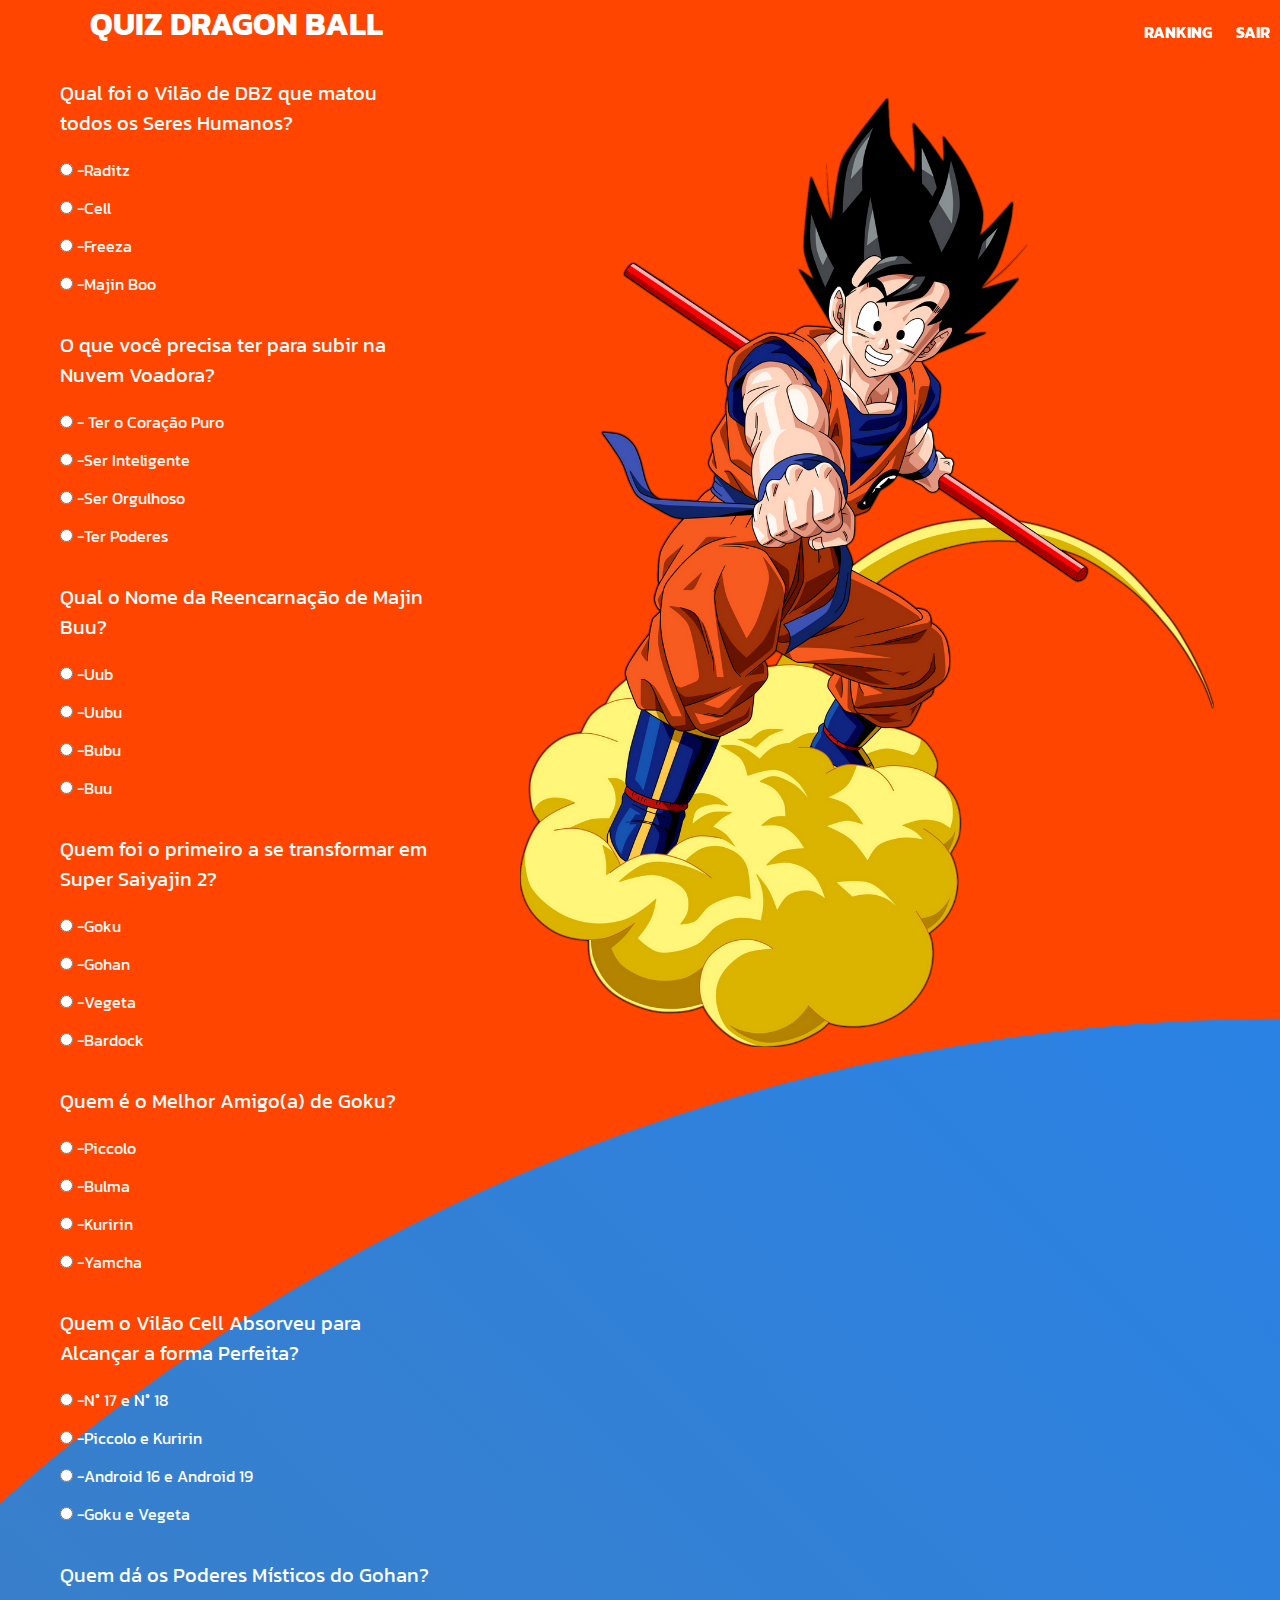
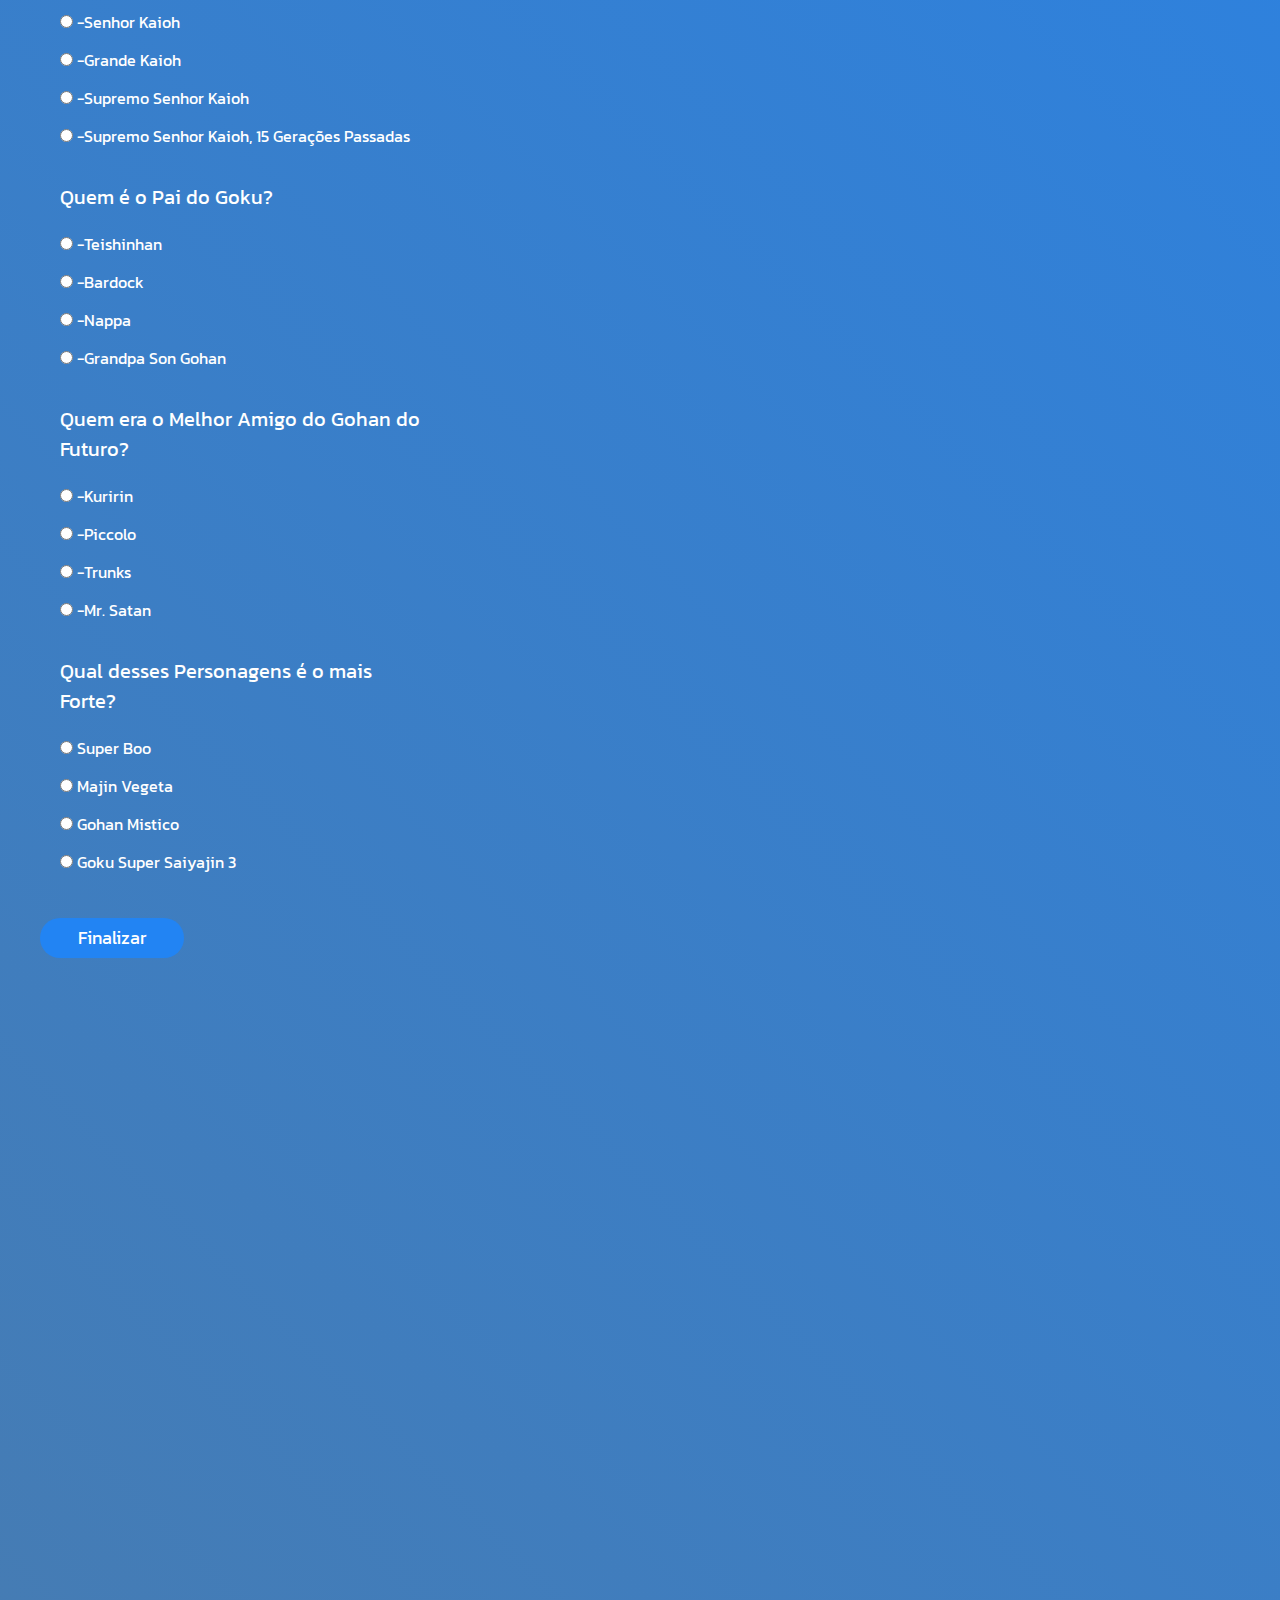
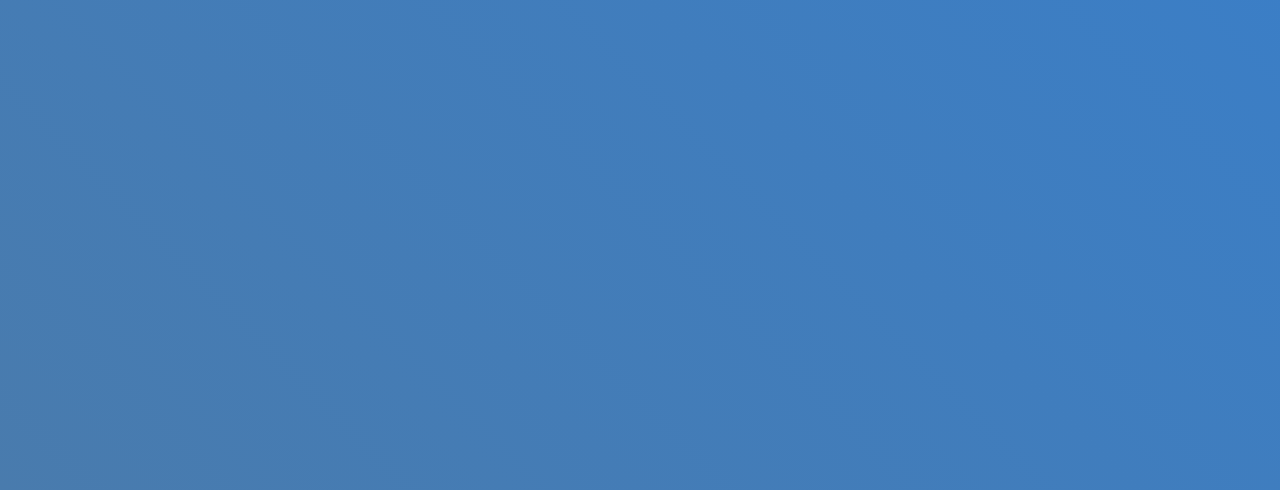
<file: site/public/quiz.html>
<!DOCTYPE html>
<html>
<head>

<title>Quiz</title>
<link href ="css/Style_Quiz.css.css" rel ="stylesheet">
<link href="https://fonts.googleapis.com/css?family=Lato" rel="stylesheet">
<link rel="preconnect" href="https://fonts.googleapis.com">
<link rel="preconnect" href="https://fonts.gstatic.com" crossorigin>
<link href="https://fonts.googleapis.com/css2?family=Kanit&display=swap" rel="stylesheet">
<link rel="shortcut icon" href="Conteudo/SimboloKame.png" type="image/x-icon">
</head>
<nav>
    <ul>
        <li><a href="Ranking.html">Ranking</a></li>
        <li><a href="index.html">Sair</a></li>
    </ul>
</nav>   
<h1>QUIZ DRAGON BALL</h1>


<form id = "Quiz" name = "quiz">

<div id="Pergunta1">
<p class = "Perguntas">Qual foi o Vilão de DBZ que matou todos os Seres Humanos?</p>
<input type = "radio" id = "Radio1" name = "Questao1" value = "0"> -Raditz<br>
<input type = "radio" id = "Radio1" name = "Questao1" value = "0"> -Cell<br>
<input type = "radio" id = "Radio1" name = "Questao1" value = "0"> -Freeza<br>
<input type = "radio" id = "Radio1" name = "Questao1" value = "1"> -Majin Boo<br>
</div>

<div id="Pergunta2">
<p class = "Perguntas">O que você precisa ter para subir na Nuvem Voadora?</p>
<input type = "radio" id = "Radio1" name = "Questao2" value = "1"> - Ter o Coração Puro<br>
<input type = "radio" id = "Radio1" name = "Questao2" value = "0"> -Ser Inteligente<br>
<input type = "radio" id = "Radio1" name = "Questao2" value = "0"> -Ser Orgulhoso<br>
<input type = "radio" id = "Radio1" name = "Questao2" value = "0"> -Ter Poderes<br>
</div>

<div id="Pergunta3">
<p class = "Perguntas">Qual o Nome da Reencarnação de Majin Buu?</p>
<input type = "radio" id = "Radio1" name = "Questao3" value = "1"> -Uub<br>
<input type = "radio" id = "Radio1" name = "Questao3" value = "0"> -Uubu<br>
<input type = "radio" id = "Radio1" name = "Questao3" value = "0"> -Bubu<br>
<input type = "radio" id = "Radio1" name = "Questao3" value = "0"> -Buu<br>
</div>

<div id="Pergunta4">
<p class = "Perguntas">Quem foi o primeiro a se transformar em Super Saiyajin 2?</p>
<input type = "radio" id = "Radio1" name = "Questao4" value = "0"> -Goku<br>
<input type = "radio" id = "Radio1" name = "Questao4" value = "1"> -Gohan<br>
<input type = "radio" id = "Radio1" name = "Questao4" value = "0"> -Vegeta<br>
<input type = "radio" id = "Radio1" name = "Questao4" value = "0"> -Bardock<br>
</div>

<div id="Pergunta5">
<p class = "Perguntas">Quem é o Melhor Amigo(a) de Goku?</p>
<input type = "radio" id = "Radio1" name = "Questao5" value = "0"> -Piccolo<br>
<input type = "radio" id = "Radio1" name = "Questao5" value = "0"> -Bulma<br>
<input type = "radio" id = "Radio1" name = "Questao5" value = "1"> -Kuririn<br>
<input type = "radio" id = "Radio1" name = "Questao5" value = "0"> -Yamcha<br>
</div>

<div id="Pergunta6">
<p class = "Perguntas">Quem o Vilão Cell Absorveu para Alcançar a forma Perfeita?</p>
<input type = "radio" id = "Radio1" name = "Questao6" value = "1"> -N° 17 e N° 18<br>
<input type = "radio" id = "Radio1" name = "Questao6" value = "0"> -Piccolo e Kuririn<br>
<input type = "radio" id = "Radio1" name = "Questao6" value = "0"> -Android 16 e Android 19<br>
<input type = "radio" id = "Radio1" name = "Questao6" value = "0"> -Goku e Vegeta<br>
</div>

<div id="Pergunta7">
<p class = "Perguntas">Quem dá os Poderes Místicos do Gohan?</p>
<input type = "radio" id = "Radio1" name = "Questao7" value = "0"> -Senhor Kaioh<br>
<input type = "radio" id = "Radio1" name = "Questao7" value = "0"> -Grande Kaioh<br>
<input type = "radio" id = "Radio1" name = "Questao7" value = "0"> -Supremo Senhor Kaioh<br>
<input type = "radio" id = "Radio1" name = "Questao7" value = "1"> -Supremo Senhor Kaioh, 15 Gerações Passadas<br>
</div>

<div id="Pergunta8">
<p class = "Perguntas">Quem é o Pai do Goku?</p>
<input type = "radio" id = "Radio1" name = "Questao8" value = "0"> -Teishinhan<br>
<input type = "radio" id = "Radio1" name = "Questao8" value = "1"> -Bardock<br>
<input type = "radio" id = "Radio1" name = "Questao8" value = "0"> -Nappa<br>
<input type = "radio" id = "Radio1" name = "Questao8" value = "0"> -Grandpa Son Gohan<br>
</div>

<div id="Pergunta9">
<p class = "Perguntas">Quem era o Melhor Amigo do Gohan do Futuro?</p>
<input type = "radio" id = "Radio1" name = "Questao9" value = "0"> -Kuririn<br>
<input type = "radio" id = "Radio1" name = "Questao9" value = "0"> -Piccolo<br>
<input type = "radio" id = "Radio1" name = "Questao9" value = "1"> -Trunks<br>
<input type = "radio" id = "Radio1" name = "Questao9" value = "0"> -Mr. Satan<br>
</div>

<div id="Pergunta10">
<p class = "Perguntas">Qual desses Personagens é o mais Forte?</p>
<input type = "radio" id = "Radio1" name = "Questao10" value = "0"> Super Boo<br>
<input type = "radio" id = "Radio1" name = "Questao10" value = "0"> Majin Vegeta<br>
<input type = "radio" id = "Radio1" name = "Questao10" value = "1"> Gohan Mistico<br>
<input type = "radio" id = "Radio1" name = "Questao10" value = "0"> Goku Super Saiyajin 3<br>
</div>

<input id = "button" type = "button" value = "Finalizar" onclick = "check();">

</form>

<div id = "MostrarConteudo" style="display: none;">
<p id = "NumerosDeAcertos"></p>
<p id = "Mensagem"></p>
<img id = "Imagem">
</div>
</html>

<section class="images">
    <img src="Conteudo/Goku.png" id="ImagemResposta" style="display: block;">
    <div class="circle"></div>
</section>

</body>

<script>

function check(){

    MostrarConteudo.style.display = "block"
    ImagemResposta.style.display = "none"

var Questao1 = quiz.Questao1.value;
var Questao2 = quiz.Questao2.value;
var Questao3 = quiz.Questao3.value;
var Questao4 = quiz.Questao4.value;
var Questao5 = quiz.Questao5.value;
var Questao6 = quiz.Questao6.value;
var Questao7 = quiz.Questao7.value;
var Questao8 = quiz.Questao8.value;
var Questao9 = quiz.Questao9.value;
var Questao10 = quiz.Questao10.value;
var Acertos = 0;
var Pontos = 0


if (Questao1 == "1") {
    Acertos++;
    Pontos += 5
    Pergunta1.style.color = "green"
}else{
    Pergunta1.style.color = "blue"
}

if (Questao2 == "1") {
    Acertos++;
    Pontos += 5
    Pergunta2.style.color = "green"
}else{
    Pergunta2.style.color = "blue"
}

if (Questao3 == "1") {
    Acertos++;
    Pontos += 5
    Pergunta3.style.color = "green"
}else{
    Pergunta3.style.color = "blue"
}

if(Questao4 == "1"){
    Acertos++;
    Pontos += 5
    Pergunta4.style.color = "green"
}else{
    Pergunta4.style.color = "blue"
}

if(Questao5 == "1"){
    Acertos++;
    Pontos += 5
    Pergunta5.style.color = "green"
}else{
    Pergunta5.style.color = "blue"
}

if(Questao6 == "1"){
    Acertos++;
    Pontos += 5
    Pergunta6.style.color = "green"
}else{
    Pergunta6.style.color = "blue"
}

if(Questao7 == "1"){
    Acertos++;
    Pontos += 5
    Pergunta7.style.color = "green"
}else{
    Pergunta7.style.color = "blue"
}

if(Questao8 == "1"){
    Acertos++;
    Pontos += 5
    Pergunta8.style.color = "green"
}else{
    Pergunta8.style.color = "blue"
}

if(Questao9 == "1"){
    Acertos++;
    Pontos += 5
    Pergunta9.style.color = "green"
}else{
    Pergunta9.style.color = "blue"
}

if(Questao10 == "1"){
    Acertos++;
    Pontos += 5
    Pergunta10.style.color = "green"
}else{
    Pergunta10.style.color = "blue"
}


var VtImagens = ["Conteudo/img/Ganhar.png", "Conteudo/img/Medio.png", "Conteudo/img/Perder.png"];
var VtMensagem = ["VOCÊ É UM SUPER SAYAJIN!!", "LEGAL PARECE QUE VOCÊ GOSTA DE DRAGON BALL", "ENTENDE POUCO SOBRE DRAGON BALL"];
var index

if (Acertos >= 0 && Acertos <=4 ) {
    index = 2;
}

if (Acertos >= 5 && Acertos <= 7) {
    index = 1;
}

if (Acertos > 7) {
    index = 0;
}

var Comentario = window.prompt('O Que Você achou do Quiz Dragon Ball, Deixe seu Comentário!!')

document.getElementById("Mensagem").innerHTML = VtMensagem[index];
document.getElementById("NumerosDeAcertos").innerHTML = `""VOCÊ ACERTOU ${Acertos} QUESTÕES E FICOU COM ${Pontos} PONTOS""`;
document.getElementById("Imagem").src = VtImagens[index];

RegistrarPontuacao(Pontos, Acertos)
RegistrarComentario(Comentario)

}

function RegistrarPontuacao(Pontos, Acertos){

	
var fkUsuario = sessionStorage.ID_USUARIO

	fetch("/usuarios/RegistrarPontos", {
            method: "POST",
            headers: {
                "Content-Type": "application/json"
            },
            body: JSON.stringify({
                // crie um atributo que recebe o valor recuperado aqui
                // Agora vá para o arquivo routes/usuario.js
                PontosServer: Pontos,
				fkUsuarioServer: fkUsuario,
				AcertosServer: Acertos
				
            })
        }).then(function (RespostaCorreta) {


            if (RespostaCorreta.ok) {
                console.log('Registrado com Sucesso')
            } else {
                throw ("Houve um erro ao tentar realizar o cadastro!");
            }
        }).catch(function (RespostaCorreta) {
            console.log(`#ERRO: ${RespostaCorreta}`);

        });

        return false;
}

function RegistrarComentario(Comentario){

var fk_Usuario = sessionStorage.ID_USUARIO

	fetch("/usuarios/RegistrarComentario", {
            method: "POST",
            headers: {
                "Content-Type": "application/json"
            },
            body: JSON.stringify({
                // crie um atributo que recebe o valor recuperado aqui
                // Agora vá para o arquivo routes/usuario.js
                ComentarioServer: Comentario,
				fk_UsuarioServer: fk_Usuario
				
            })
        }).then(function (RespostaCorreta) {


            if (RespostaCorreta.ok) {
                console.log('Registrado com Sucesso')
            } else {
                throw ("Houve um erro ao tentar realizar o comentario!");
            }
        }).catch(function (RespostaCorreta) {
            console.log(`#ERRO: ${RespostaCorreta}`);

        });

        return false;
}
</script>
</file>
<file: site/public/css/Style_Quiz.css.css>
* {
    margin: 0;
    padding: 0;
    border: 0;
    box-sizing: border-box;
    font-family: 'Kanit', sans-serif;
}

body {
	
	background-color: orangered;
}

#Quiz {
	margin-left: 20px;
	color: white;
	padding: 10px 20px 10px 20px;
	width: 450px;
	border-radius: 20px;
	float: left;

}

input {
	margin-bottom: 20px;
	display: block;
	
}

#button {
	cursor: pointer;
    width: 35%;
    margin-top: 30px;
    border: none;
    border-radius: 32px;
    background: #2284f3;
    color: white;
    font-size: 1.1rem;
    transition: all .3s ease-in-out;
    height: 40px;
    margin-right: 95px;
}

#button:hover {
	background: rgb(216, 200, 194)
}

#MostrarConteudo {
	
	padding: 10px 20px 10px 20px;
	width: 400px;
	float: left;
	margin-left: 20px;
	font-size: 30px;
}


#Radio1 {
	display: inline;
    margin-left: 20px;
	
} 
nav{
    width: 100%;
    position: fixed;
    text-align: right;
    z-index: 1;
}

nav ul li{
    display: inline-block;

}

nav ul li a{
    text-decoration: none;
    padding: 5px 0;
    display: inline-block;
    margin: 15px 10px;
    color: white;
    font-weight: 700;
    text-transform: uppercase;
    border-bottom: 3px solid transparent;
    transition: all 0.25s ease-in-out;
}

nav ul li a:hover{
    border-bottom: 3px solid blue;
} 
p{
	margin: 20px;
	color: white;
    font-size: 20px;

}

h1{
	color: white;
	margin-left: 90px;
}


section.images {
    width: 62vw;
    display: flex;
    align-items: flex-end;
    justify-content: flex-end;
    padding: 50px;
    
}

section.images img {
    width: 100%;        
}

form input[type="button"] {
    cursor: pointer;
    width: 35%;
    margin-top: 30px;
    border: none;
    border-radius: 32px;
    background: #2284f3;
    color: white;
    font-size: 1.1rem;
    transition: all .3s ease-in-out;
    height: 40px;
    margin-right: 95px;
}

form input[type="button"]:hover {
    background: rgb(216, 200, 194)
}

section.images .circle {
    position: absolute;
    height: 410%;
    width: 100%;
    top: 0;
    left: 0;
    background: linear-gradient(45deg, #497bad, #2284f3);
    clip-path: circle(70% at right 80%);
    z-index: -1;
}
</file>
